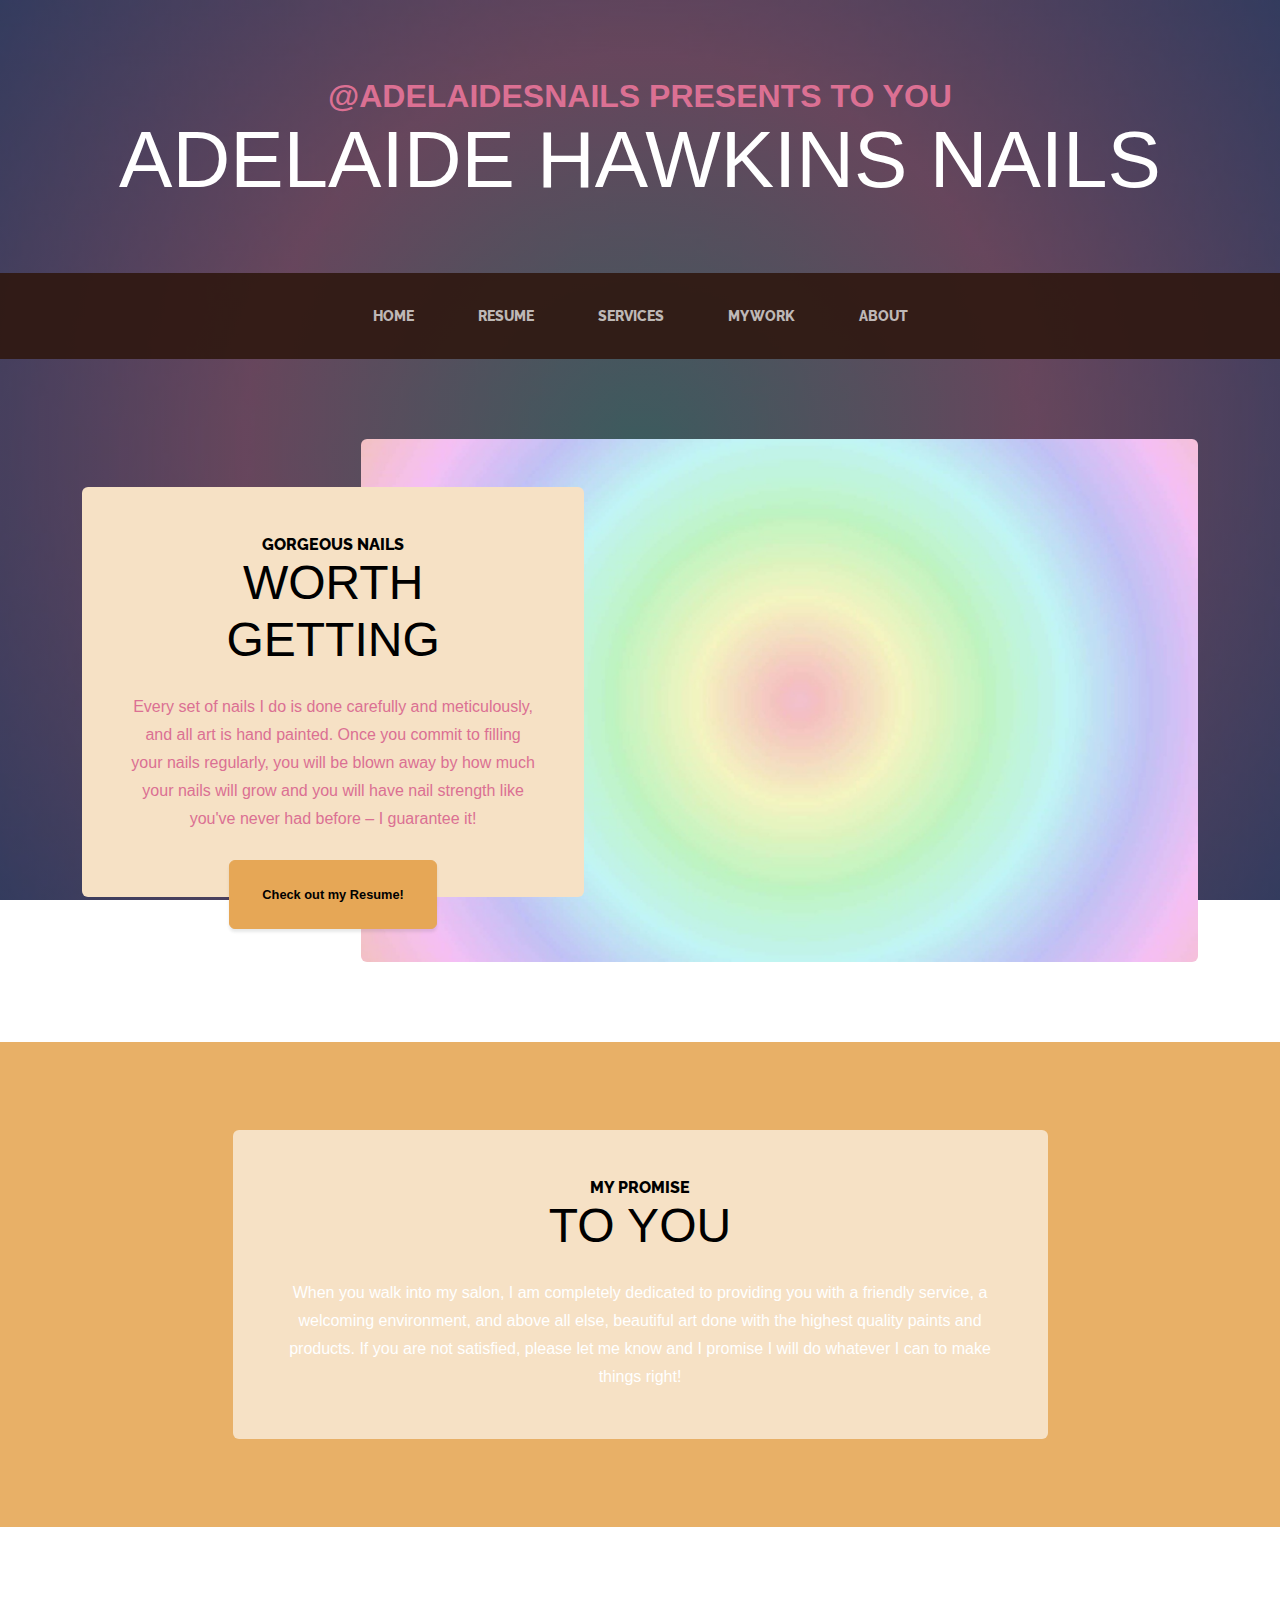
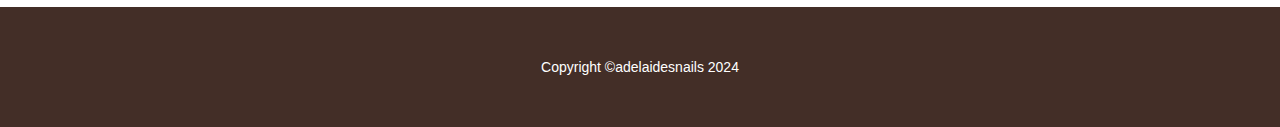
<file: index.html>
<!DOCTYPE html>
<html lang="en">
    <head>
        <meta charset="utf-8" />
        <meta name="viewport" content="width=device-width, initial-scale=1, shrink-to-fit=no" />
        <meta name="description" content="" />
        <meta name="author" content="" />
        <title>Adelaide's Website</title>
        <link rel="icon" type="image/x-icon" href="assets/favicon.ico" />
        <!-- Google fonts-->
        <link href="https://fonts.googleapis.com/css?family=Raleway:100,100i,200,200i,300,300i,400,400i,500,500i,600,600i,700,700i,800,800i,900,900i" rel="stylesheet" />
        <link href="https://fonts.googleapis.com/css?family=Lora:400,400i,700,700i" rel="stylesheet" />
        <!-- Core theme CSS (includes Bootstrap)-->
        <link href="css/styles.css" rel="stylesheet" />
        <link rel="stylesheet" href="css/mystyles.css">
    </head>
    <body>
        <header>
            <h1 class="site-heading text-center text-faded d-none d-lg-block">
                <span class="site-heading-upper text-primary mb-3">@adelaidesnails presents to you</span>
                <span class="site-heading-lower">Adelaide Hawkins Nails</span>
            </h1>
        </header>
        <!-- Navigation-->
        <nav class="navbar navbar-expand-lg navbar-dark py-lg-4" id="mainNav">
            <div class="container">
                <a class="navbar-brand text-uppercase fw-bold d-lg-none" href="index.html"></a>
                <button class="navbar-toggler" type="button" data-bs-toggle="collapse" data-bs-target="#navbarSupportedContent" aria-controls="navbarSupportedContent" aria-expanded="false" aria-label="Toggle navigation"><span class="navbar-toggler-icon"></span></button>
                <div class="collapse navbar-collapse" id="navbarSupportedContent">
                    <ul class="navbar-nav mx-auto">
                        <li class="nav-item px-lg-4"><a class="nav-link text-uppercase" href="index.html">Home</a></li>
                        <li class="nav-item px-lg-4"><a class="nav-link text-uppercase" href="about.html">Resume</a></li>
                        <li class="nav-item px-lg-4"><a class="nav-link text-uppercase" href="products.html">Services</a></li>
                        <li class="nav-item px-lg-4"><a class="nav-link text-uppercase" href="store.html">My Work</a></li>
                        <li class="nav-item px-lg-4"><a class="nav-link text-uppercase" href="scratch.html">About</a></li>
    
                    </ul>
                </div>
            </div>
        </nav>
        <section class="page-section clearfix">
            <div class="container">
                <div class="intro">
                    <img class="intro-img img-fluid mb-3 mb-lg-0 rounded" src="assets/img/intro.jpg" alt="..." />
                    <div class="intro-text left-0 text-center bg-faded p-5 rounded">
                        <h2 class="section-heading mb-4">
                            <span class="section-heading-upper">Gorgeous Nails</span>
                            <span class="section-heading-lower">Worth Getting</span>
                        </h2>
                        <p class="mb-3">Every set of nails I do is done carefully and meticulously, and all art is hand painted. Once you commit to filling your nails regularly, you will be blown away by how much your nails will grow and you will have nail strength like you've never had before – I guarantee it!</p>
                        <div class="intro-button mx-auto"><a class="btn btn-primary btn-xl" href="#!">Check out my Resume!</a></div>
                    </div>
                </div>
            </div>
        </section>
        <section class="page-section cta">
            <div class="container">
                <div class="row">
                    <div class="col-xl-9 mx-auto">
                        <div class="cta-inner bg-faded text-center rounded">
                            <h2 class="section-heading mb-4">
                                <span class="section-heading-upper">My Promise</span>
                                <span class="section-heading-lower">To You</span>
                            </h2>
                            <p class="mb-0">When you walk into my salon, I am completely dedicated to providing you with a friendly service, a welcoming environment, and above all else, beautiful art done with the highest quality paints and products. If you are not satisfied, please let me know and I promise I will do whatever I can to make things right!</p>
                        </div>
                    </div>
                </div>
            </div>
        </section>
        <footer class="footer text-faded text-center py-5">
            <div class="container"><p class="m-0 small">Copyright &copy;adelaidesnails 2024</p></div>
        </footer>
        <!-- Bootstrap core JS-->
        <script src="https://cdn.jsdelivr.net/npm/bootstrap@5.2.3/dist/js/bootstrap.bundle.min.js"></script>
        <!-- Core theme JS-->
        <script src="js/scripts.js"></script>
    </body>
</html>
</file>
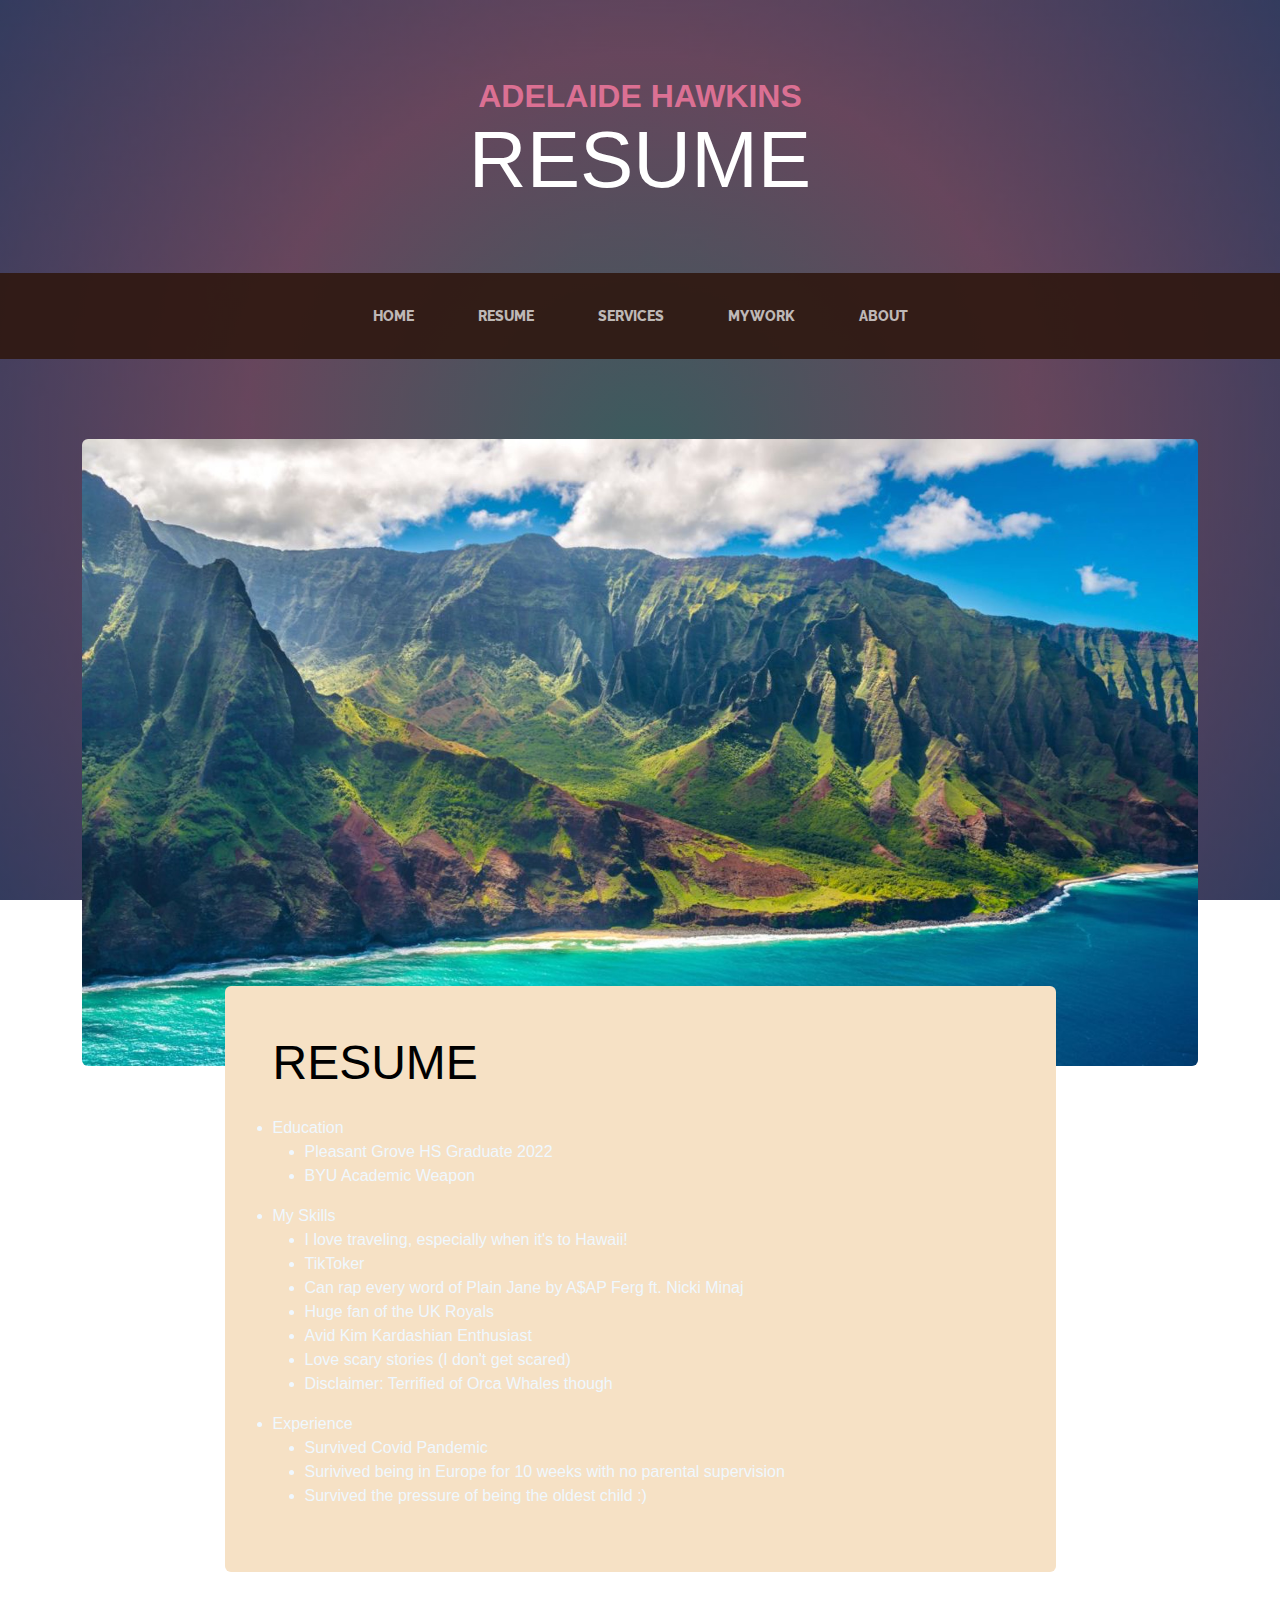
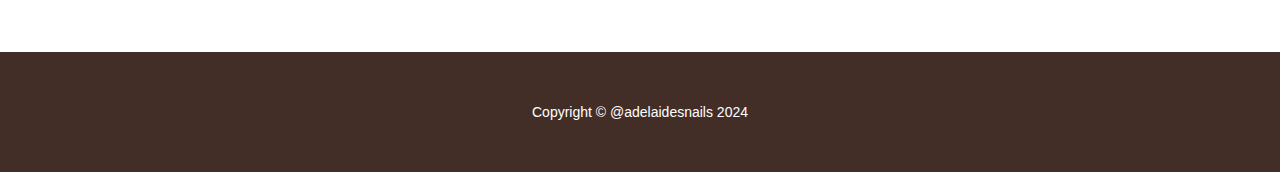
<file: about.html>
<!DOCTYPE html>
<html lang="en">
    <head>
        <meta charset="utf-8" />
        <meta name="viewport" content="width=device-width, initial-scale=1, shrink-to-fit=no" />
        <meta name="description" content="" />
        <meta name="author" content="" />
        <title>My Resume</title>
        <link rel="icon" type="image/x-icon" href="assets/favicon.ico" />
        <!-- Google fonts-->
        <link href="https://fonts.googleapis.com/css?family=Raleway:100,100i,200,200i,300,300i,400,400i,500,500i,600,600i,700,700i,800,800i,900,900i" rel="stylesheet" />
        <link href="https://fonts.googleapis.com/css?family=Lora:400,400i,700,700i" rel="stylesheet" />
        <!-- Core theme CSS (includes Bootstrap)-->
        <link href="css/styles.css" rel="stylesheet" />
        <link rel="stylesheet" href="css/mystyles.css">
    </head>
    <body>
        <header>
            <h1 class="site-heading text-center text-faded d-none d-lg-block">
                <span class="site-heading-upper text-primary mb-3">Adelaide Hawkins</span>
                <span class="site-heading-lower">Resume</span>
            </h1>
        </header>
        <!-- Navigation-->
        <nav class="navbar navbar-expand-lg navbar-dark py-lg-4" id="mainNav">
            <div class="container">
                <a class="navbar-brand text-uppercase fw-bold d-lg-none" href="index.html"></a>
                <button class="navbar-toggler" type="button" data-bs-toggle="collapse" data-bs-target="#navbarSupportedContent" aria-controls="navbarSupportedContent" aria-expanded="false" aria-label="Toggle navigation"><span class="navbar-toggler-icon"></span></button>
                <div class="collapse navbar-collapse" id="navbarSupportedContent">
                    <ul class="navbar-nav mx-auto">
                        <li class="nav-item px-lg-4"><a class="nav-link text-uppercase" href="index.html">Home</a></li>
                        <li class="nav-item px-lg-4"><a class="nav-link text-uppercase" href="about.html">Resume</a></li>
                        <li class="nav-item px-lg-4"><a class="nav-link text-uppercase" href="products.html">Services</a></li>
                        <li class="nav-item px-lg-4"><a class="nav-link text-uppercase" href="store.html">My Work</a></li>
                        <li class="nav-item px-lg-4"><a class="nav-link text-uppercase" href="scratch.html">About</a></li>
                      
                    </ul>
                </div>
            </div>
        </nav>
        <section class="page-section about-heading">
            <div class="container">
                <img class="img-fluid rounded about-heading-img mb-3 mb-lg-0" src="assets/img/about.jpg" alt="..." />
                <div class="about-heading-content">
                    <div class="row">
                        <div class="col-xl-9 col-lg-10 mx-auto">
                            <div class="bg-faded rounded p-5">
                                <h2 class="section-heading mb-4">
                
                                    <span class="section-heading-lower">Resume</span>
                                </h2>
                                <p>
                                    <li>Education</li>
            <ul>
                <li>Pleasant Grove HS Graduate 2022</li>
                <li>BYU Academic Weapon</li>
            </ul>
        <li>My Skills</li>
            <ul>
                <li>I love traveling, especially when it's to Hawaii!</li>
                <li>TikToker</li>
                <li>Can rap every word of Plain Jane by A$AP Ferg ft. Nicki Minaj</li>
                <li>Huge fan of the UK Royals</li>
                <li>Avid Kim Kardashian Enthusiast</li>
                <li>Love scary stories (I don't get scared) </li>
                <li>Disclaimer: Terrified of Orca Whales though</li>
            </ul>
        <li>Experience</li>
            <ul>
                <li>Survived Covid Pandemic</li>
                <li>Surivived being in Europe for 10 weeks with no parental supervision</li>
                <li>Survived the pressure of being the oldest child :)</li>
            </ul>
   </ol>
                            </div>
                        </div>
                    </div>
                </div>
            </div>
        </section>
        <footer class="footer text-faded text-center py-5">
            <div class="container"><p class="m-0 small">Copyright &copy; @adelaidesnails 2024</p></div>
        </footer>
        <!-- Bootstrap core JS-->
        <script src="https://cdn.jsdelivr.net/npm/bootstrap@5.2.3/dist/js/bootstrap.bundle.min.js"></script>
        <!-- Core theme JS-->
        <script src="js/scripts.js"></script>
    </body>
</html>
</file>
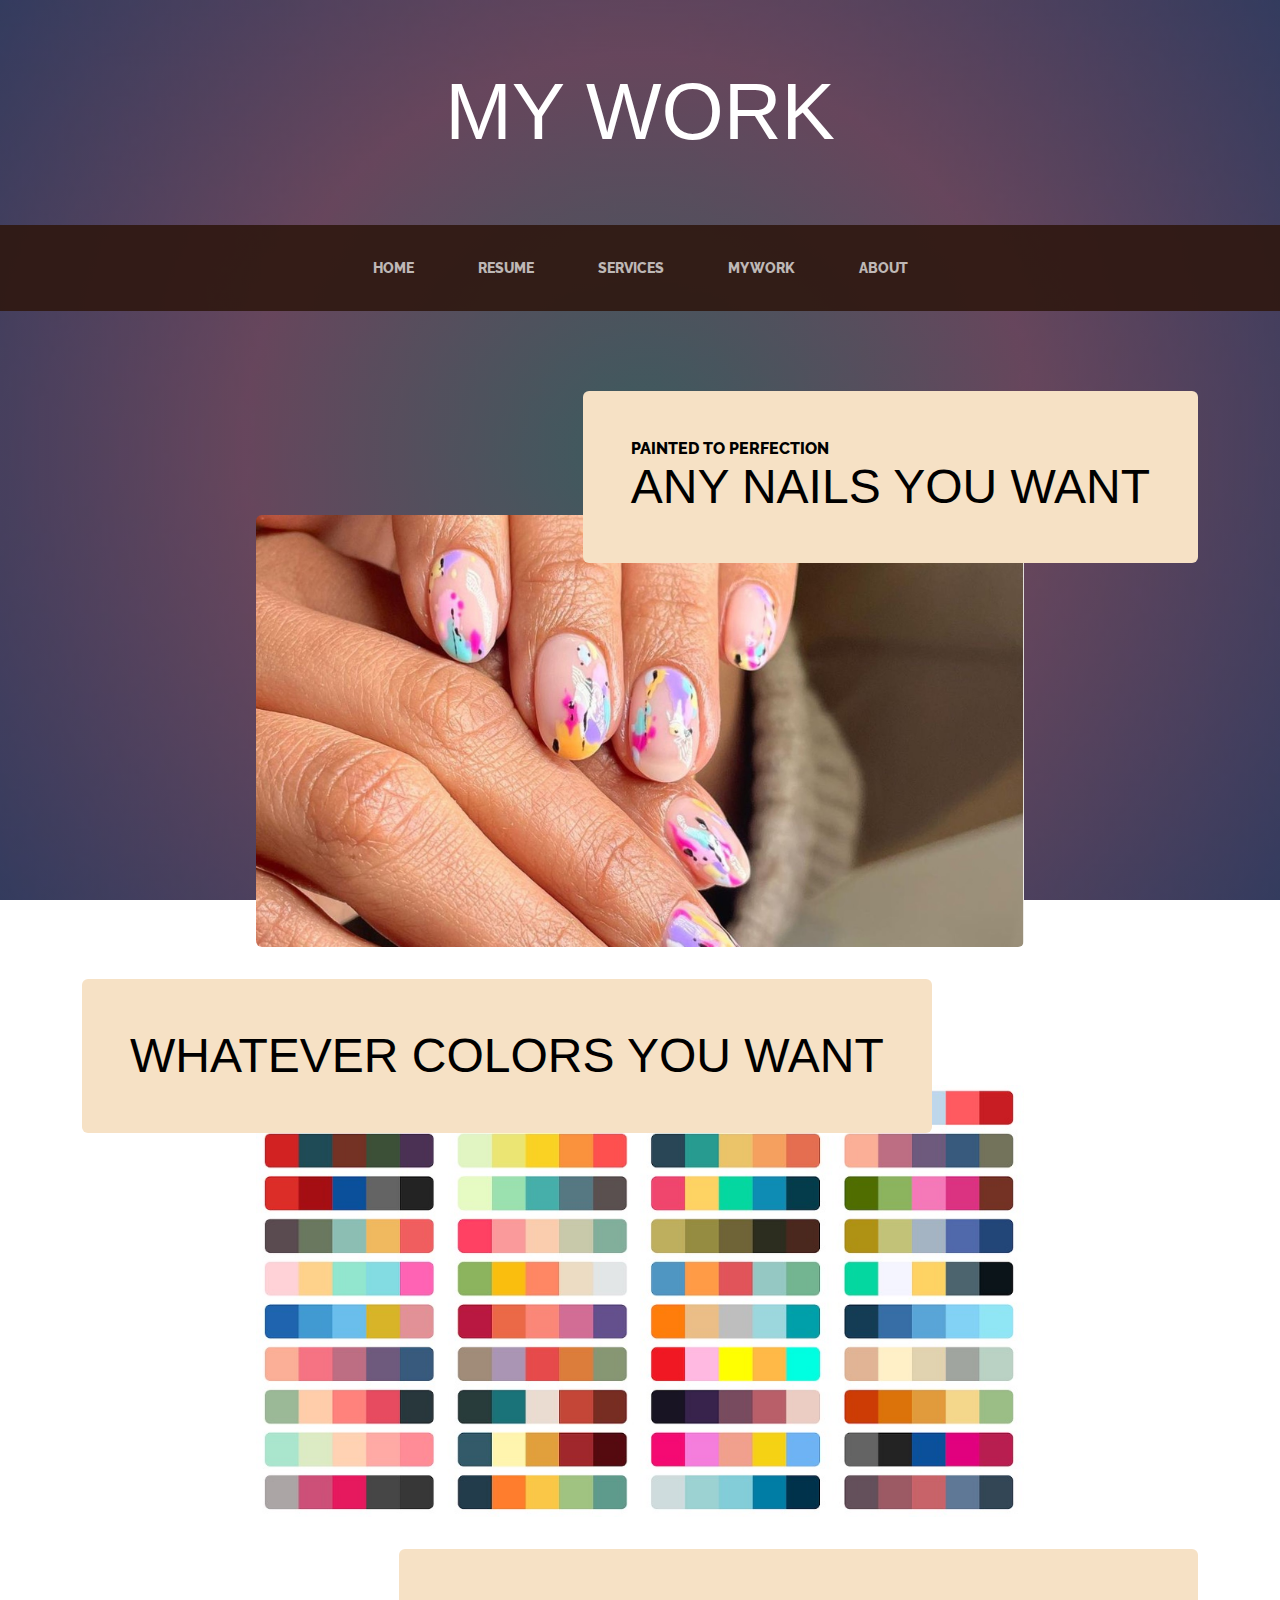
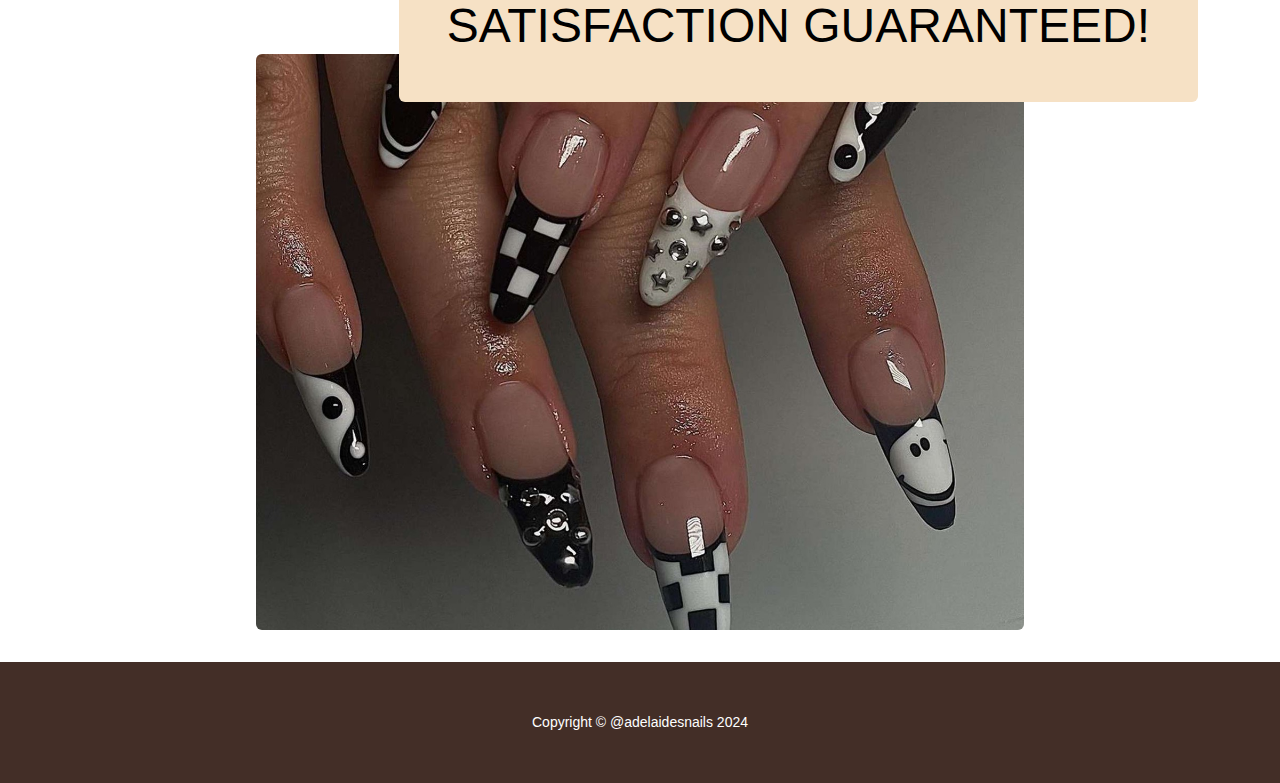
<file: products.html>
<!DOCTYPE html>
<html lang="en">
    <head>
        <meta charset="utf-8" />
        <meta name="viewport" content="width=device-width, initial-scale=1, shrink-to-fit=no" />
        <meta name="description" content="" />
        <meta name="author" content="" />
        <title>Business Casual - Start Bootstrap Theme</title>
        <link rel="icon" type="image/x-icon" href="assets/favicon.ico" />
        <!-- Google fonts-->
        <link href="https://fonts.googleapis.com/css?family=Raleway:100,100i,200,200i,300,300i,400,400i,500,500i,600,600i,700,700i,800,800i,900,900i" rel="stylesheet" />
        <link href="https://fonts.googleapis.com/css?family=Lora:400,400i,700,700i" rel="stylesheet" />
        <!-- Core theme CSS (includes Bootstrap)-->
        <link href="css/styles.css" rel="stylesheet" />
        <link rel="stylesheet" href="css/mystyles.css">
    </head>
    <body>
        <header>
            <h1 class="site-heading text-center text-faded d-none d-lg-block">
                <span class="site-heading-upper text-primary mb-3"></span>
                <span class="site-heading-lower">My Work</span>
            </h1>
        </header>
        <!-- Navigation-->
        <nav class="navbar navbar-expand-lg navbar-dark py-lg-4" id="mainNav">
            <div class="container">
                <a class="navbar-brand text-uppercase fw-bold d-lg-none" href="index.html">Start Bootstrap</a>
                <button class="navbar-toggler" type="button" data-bs-toggle="collapse" data-bs-target="#navbarSupportedContent" aria-controls="navbarSupportedContent" aria-expanded="false" aria-label="Toggle navigation"><span class="navbar-toggler-icon"></span></button>
                <div class="collapse navbar-collapse" id="navbarSupportedContent">
                    <ul class="navbar-nav mx-auto">
                        <li class="nav-item px-lg-4"><a class="nav-link text-uppercase" href="index.html">Home</a></li>
                        <li class="nav-item px-lg-4"><a class="nav-link text-uppercase" href="about.html">Resume</a></li>
                        <li class="nav-item px-lg-4"><a class="nav-link text-uppercase" href="products.html">Services</a></li>
                        <li class="nav-item px-lg-4"><a class="nav-link text-uppercase" href="store.html">My Work</a></li>
                        <li class="nav-item px-lg-4"><a class="nav-link text-uppercase" href="scratch.html">About</a></li>
                    </ul>
                </div>
            </div>
        </nav>
        <section class="page-section">
            <div class="container">
                <div class="product-item">
                    <div class="product-item-title d-flex">
                        <div class="bg-faded p-5 d-flex ms-auto rounded">
                            <h2 class="section-heading mb-0">
                                <span class="section-heading-upper">Painted to Perfection</span>
                                <span class="section-heading-lower">Any Nails you Want</span>
                            </h2>
                        </div>
                    </div>
                    <img class="product-item-img mx-auto d-flex rounded img-fluid mb-3 mb-lg-0" src="assets/img/products-01.jpg" alt="..." />
                    <div class="product-item-description d-flex me-auto">
    
                </div>
            </div>
        </section>
        <section class="page-section">
            <div class="container">
                <div class="product-item">
                    <div class="product-item-title d-flex">
                        <div class="bg-faded p-5 d-flex me-auto rounded">
                            <h2 class="section-heading mb-0">
                                <span class="section-heading-lower">Whatever Colors You Want</span>
                            </h2>
                        </div>
                    </div>
                    <img class="product-item-img mx-auto d-flex rounded img-fluid mb-3 mb-lg-0" src="assets/img/products-02.jpg" alt="..." />
                    <div class="product-item-description d-flex ms-auto">
                    </div>
                </div>
            </div>
        </section>
        <section class="page-section">
            <div class="container">
                <div class="product-item">
                    <div class="product-item-title d-flex">
                        <div class="bg-faded p-5 d-flex ms-auto rounded">
                            <h2 class="section-heading mb-0">
                                <span class="section-heading-lower">Satisfaction Guaranteed!</span>
                            </h2>
                        </div>
                    </div>
                    <img class="product-item-img mx-auto d-flex rounded img-fluid mb-3 mb-lg-0" src="assets/img/products-03.jpg" alt="..." />
                    <div class="product-item-description d-flex me-auto">
                    </div>
                </div>
            </div>
        </section>
        <footer class="footer text-faded text-center py-5">
            <div class="container"><p class="m-0 small">Copyright &copy; @adelaidesnails 2024</p></div>
        </footer>
        <!-- Bootstrap core JS-->
        <script src="https://cdn.jsdelivr.net/npm/bootstrap@5.2.3/dist/js/bootstrap.bundle.min.js"></script>
        <!-- Core theme JS-->
        <script src="js/scripts.js"></script>
    </body>
</html>
</file>
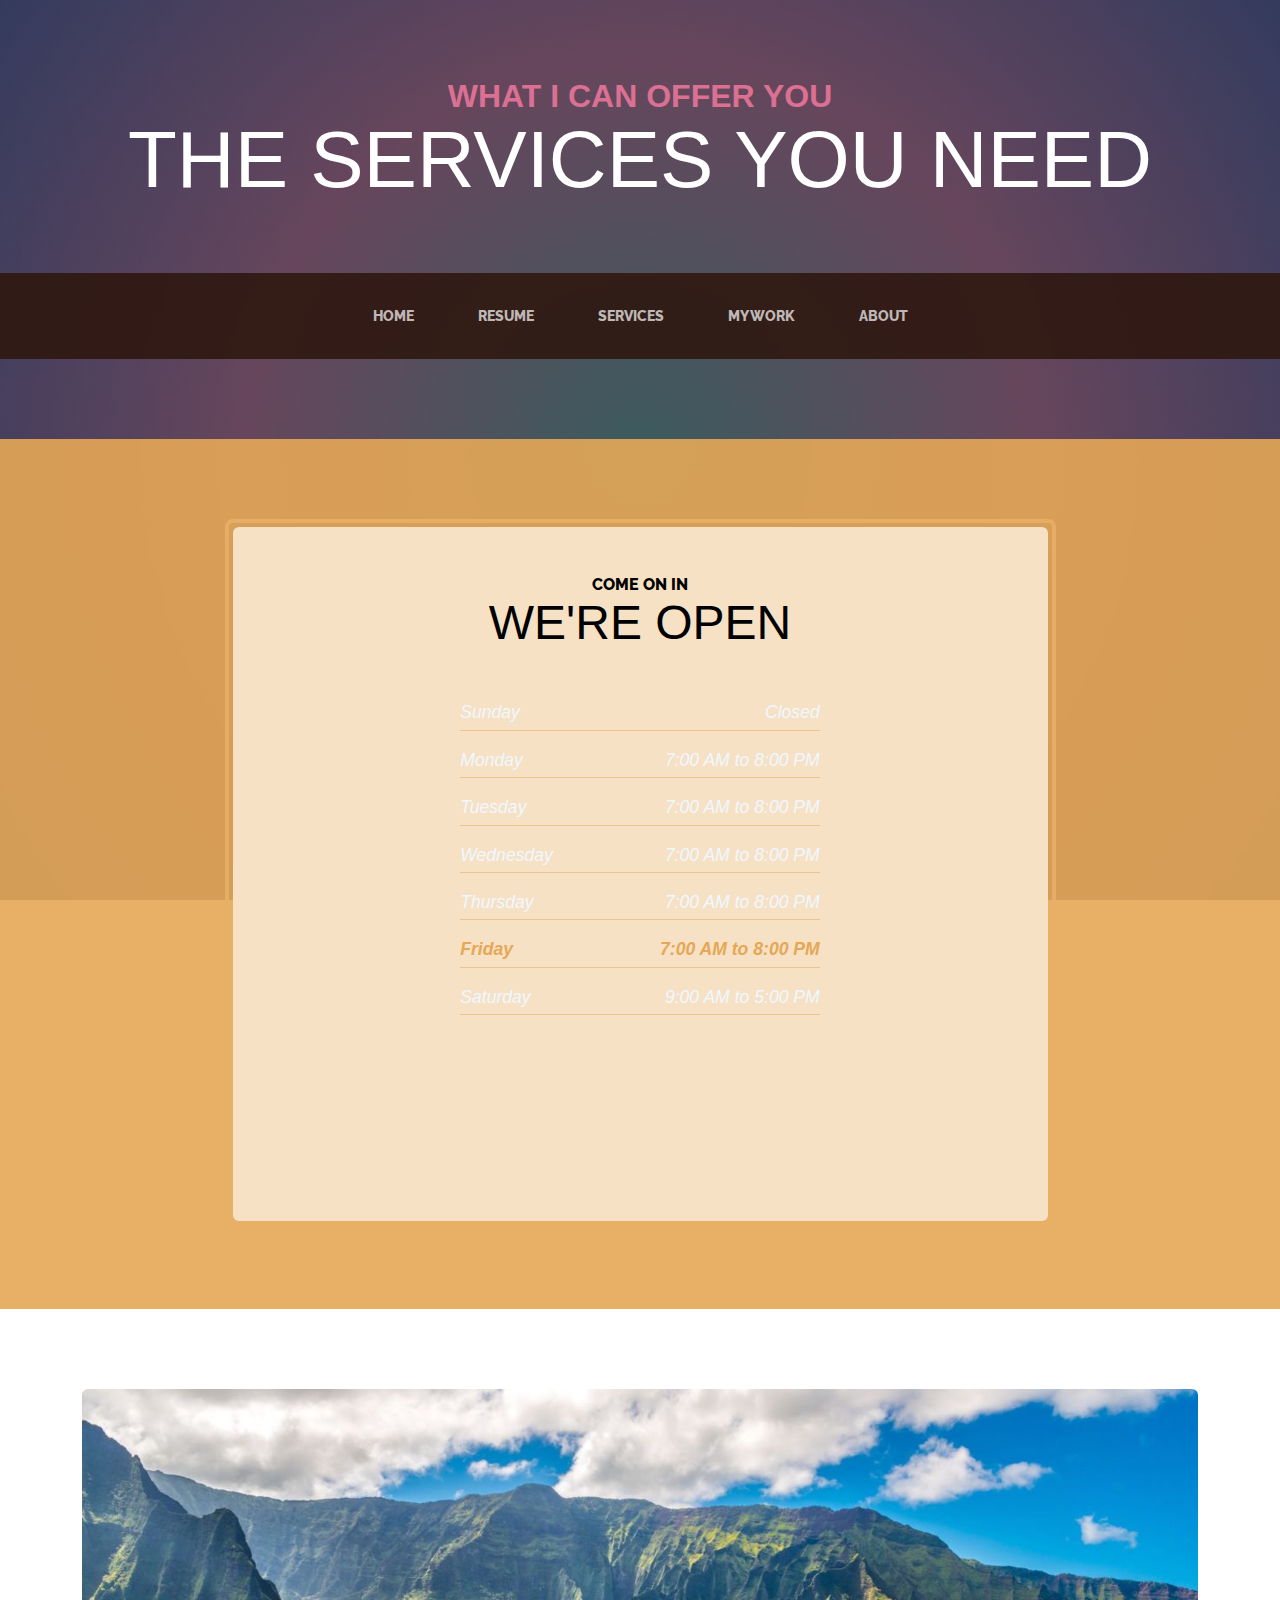
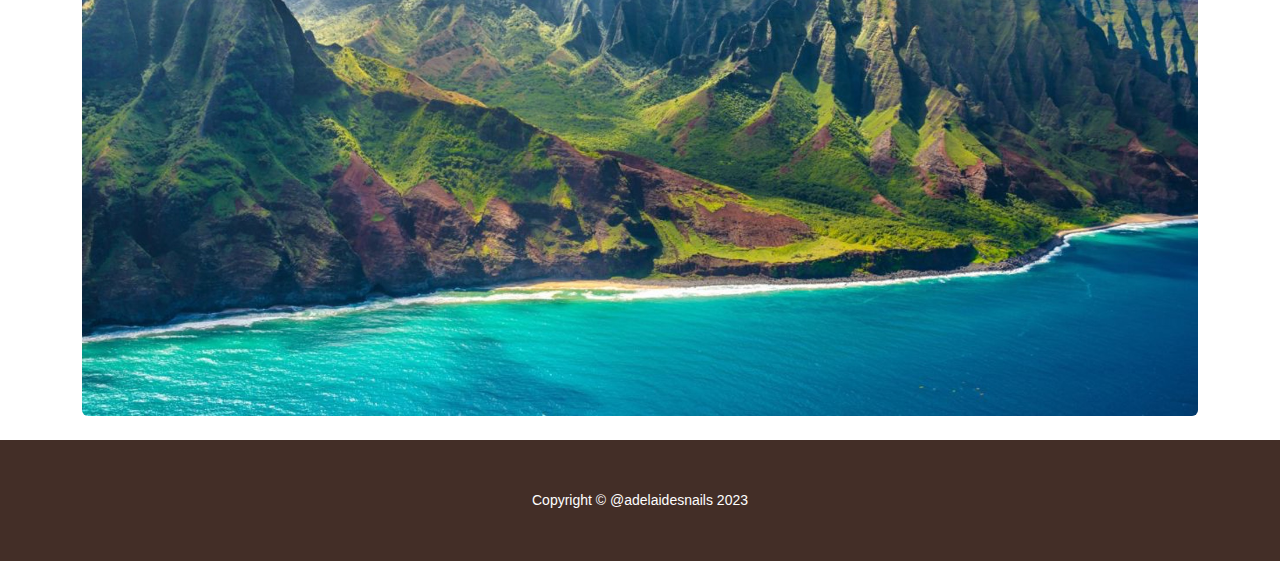
<file: store.html>
<!DOCTYPE html>
<html lang="en">
    <head>
        <meta charset="utf-8" />
        <meta name="viewport" content="width=device-width, initial-scale=1, shrink-to-fit=no" />
        <meta name="description" content="" />
        <meta name="author" content="" />
        <title>Business Casual - Start Bootstrap Theme</title>
        <link rel="icon" type="image/x-icon" href="assets/favicon.ico" />
        <!-- Google fonts-->
        <link href="https://fonts.googleapis.com/css?family=Raleway:100,100i,200,200i,300,300i,400,400i,500,500i,600,600i,700,700i,800,800i,900,900i" rel="stylesheet" />
        <link href="https://fonts.googleapis.com/css?family=Lora:400,400i,700,700i" rel="stylesheet" />
        <!-- Core theme CSS (includes Bootstrap)-->
        <link href="css/styles.css" rel="stylesheet" />
        <link rel="stylesheet" href="css/mystyles.css">
    </head>
    <body>
        <header>
            <h1 class="site-heading text-center text-faded d-none d-lg-block">
                <span class="site-heading-upper text-primary mb-3">What I Can Offer You</span>
                <span class="site-heading-lower">The Services You Need</span>
            </h1>
        </header>
        <!-- Navigation-->
        <nav class="navbar navbar-expand-lg navbar-dark py-lg-4" id="mainNav">
            <div class="container">
                <a class="navbar-brand text-uppercase fw-bold d-lg-none" href="index.html">Start Bootstrap</a>
                <button class="navbar-toggler" type="button" data-bs-toggle="collapse" data-bs-target="#navbarSupportedContent" aria-controls="navbarSupportedContent" aria-expanded="false" aria-label="Toggle navigation"><span class="navbar-toggler-icon"></span></button>
                <div class="collapse navbar-collapse" id="navbarSupportedContent">
                    <ul class="navbar-nav mx-auto">
                        <li class="nav-item px-lg-4"><a class="nav-link text-uppercase" href="index.html">Home</a></li>
                        <li class="nav-item px-lg-4"><a class="nav-link text-uppercase" href="about.html">Resume</a></li>
                        <li class="nav-item px-lg-4"><a class="nav-link text-uppercase" href="products.html">Services</a></li>
                        <li class="nav-item px-lg-4"><a class="nav-link text-uppercase" href="store.html">My Work</a></li>
                        <li class="nav-item px-lg-4"><a class="nav-link text-uppercase" href="scratch.html">About</a></li>
                    </ul>
                </div>
            </div>
        </nav>
        <section class="page-section cta">
            <div class="container">
                <div class="row">
                    <div class="col-xl-9 mx-auto">
                        <div class="cta-inner bg-faded text-center rounded">
                            <h2 class="section-heading mb-5">
                                <span class="section-heading-upper">Come On In</span>
                                <span class="section-heading-lower">We're Open</span>
                            </h2>
                            <ul class="list-unstyled list-hours mb-5 text-left mx-auto">
                                <li class="list-unstyled-item list-hours-item d-flex">
                                    Sunday
                                    <span class="ms-auto">Closed</span>
                                </li>
                                <li class="list-unstyled-item list-hours-item d-flex">
                                    Monday
                                    <span class="ms-auto">7:00 AM to 8:00 PM</span>
                                </li>
                                <li class="list-unstyled-item list-hours-item d-flex">
                                    Tuesday
                                    <span class="ms-auto">7:00 AM to 8:00 PM</span>
                                </li>
                                <li class="list-unstyled-item list-hours-item d-flex">
                                    Wednesday
                                    <span class="ms-auto">7:00 AM to 8:00 PM</span>
                                </li>
                                <li class="list-unstyled-item list-hours-item d-flex">
                                    Thursday
                                    <span class="ms-auto">7:00 AM to 8:00 PM</span>
                                </li>
                                <li class="list-unstyled-item list-hours-item d-flex">
                                    Friday
                                    <span class="ms-auto">7:00 AM to 8:00 PM</span>
                                </li>
                                <li class="list-unstyled-item list-hours-item d-flex">
                                    Saturday
                                    <span class="ms-auto">9:00 AM to 5:00 PM</span>
                                </li>
                            </ul>
                            <p class="address mb-5">
                                <em>
                                    <strong></strong>
                                    <br />
                                    
                                </em>
                            </p>
                            <p class="mb-0">
                                <small><em></em></small>
                                <br />
                                
                            </p>
                        </div>
                    </div>
                </div>
            </div>
        </section>
        <section class="page-section about-heading">
            <div class="container">
                <img class="img-fluid rounded about-heading-img mb-3 mb-lg-0" src="assets/img/about.jpg" alt="..." />
                <div class="about-heading-content">
                    <div class="row">
                        <div class="col-xl-9 col-lg-10 mx-auto">
                                <h2 class="section-heading mb-4">
                                </h2>
                                <p class="mb-0">
                                </p>
                            </div>
                        </div>
                    </div>
                </div>
            </div>
        </section>
        <footer class="footer text-faded text-center py-5">
            <div class="container"><p class="m-0 small">Copyright &copy; @adelaidesnails 2023</p></div>
        </footer>
        <!-- Bootstrap core JS-->
        <script src="https://cdn.jsdelivr.net/npm/bootstrap@5.2.3/dist/js/bootstrap.bundle.min.js"></script>
        <!-- Core theme JS-->
        <script src="js/scripts.js"></script>
    </body>
</html>
</file>
<file: css/mystyles.css>
body{
    font-family: Impact, Haettenschweiler, 'Arial Narrow Bold', sans-serif;
}
.site-heading-lower{
    font-family: Impact, Haettenschweiler, 'Arial Narrow Bold', sans-serif;
    color: white;
}
.mb-3{
    font-family: Impact, Haettenschweiler, 'Arial Narrow Bold', sans-serif;
    color: palevioletred !important;
}
.section-heading-lower{
    font-style: bold;
    font-family: 'Trebuchet MS', 'Lucida Sans Unicode', 'Lucida Grande', 'Lucida Sans', Arial, sans-serif
}
h1{
    color: black;
    font-family: Impact, Haettenschweiler, 'Arial Narrow Bold', sans-serif
}
h2{
    color: black
}
p{
    color: white;
}
li{
    color: aliceblue;
}
ul{
    color: black;
}
</file>
